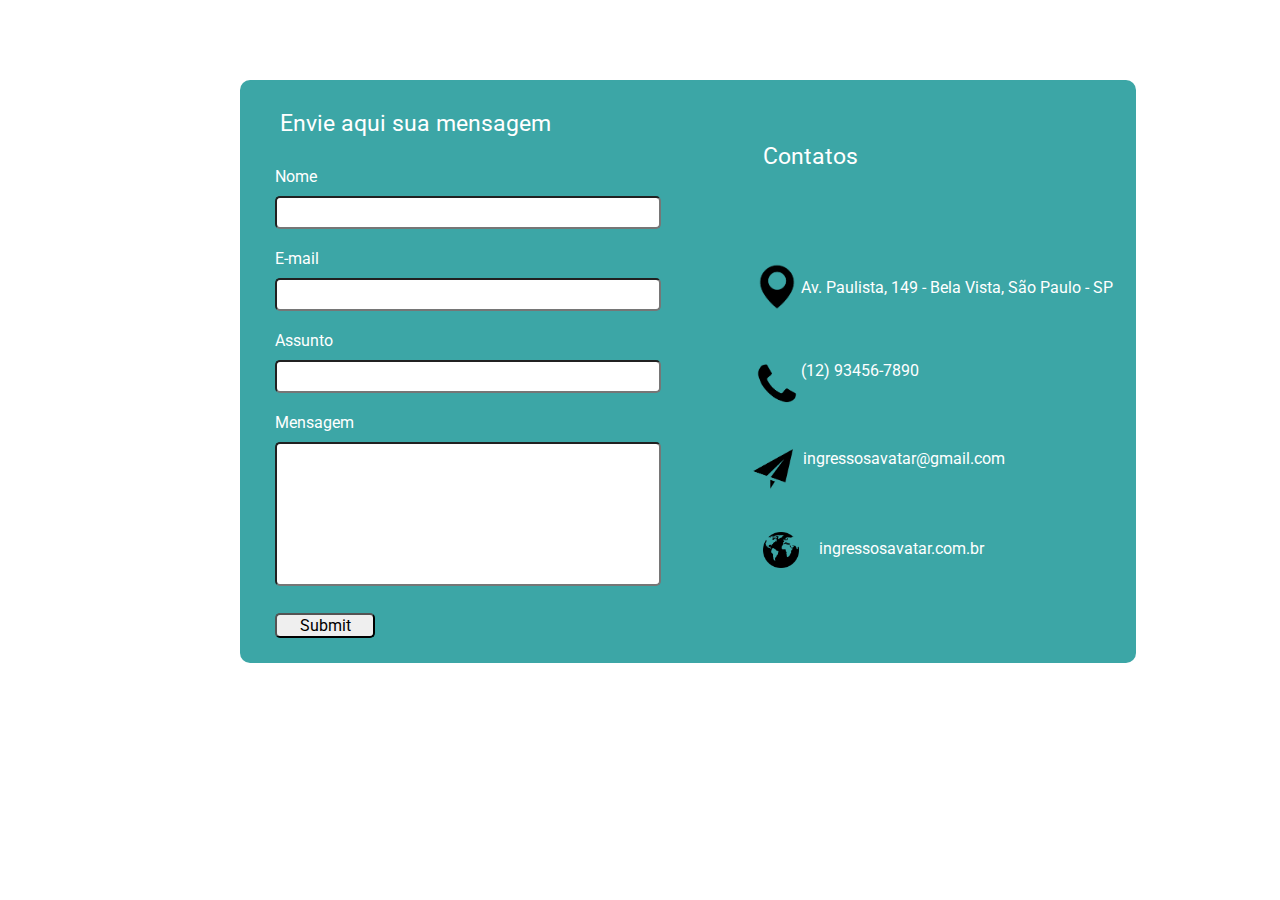
<file: informativo-AVATAR2/contatos.html>
<!DOCTYPE html>
<html lang="pt-br">
<head>
    <meta charset="UTF-8">
    <meta http-equiv="X-UA-Compatible" content="IE=edge">
    <meta name="viewport" content="width=device-width, initial-scale=1.0">
    <title>Contatos</title>
    <link rel="stylesheet" href="./style-contatos.css">
</head>
<body>
    <div class="conteudo-total">
        <div class="lado-mensagem">
            <p id="titulo">
                Envie aqui sua mensagem
            </p>

            <form class="conteudo-mensagem">
                <div class="nome">
                    <label for="name">Nome</label>
                    <input type="text" id="name" name="name">
                </div>

                <div class="email">
                    <label for="email">E-mail</label>
                    <input type="email" id="email" name="email">
                </div>

                <div class="assunto">
                    <label for="text">Assunto</label>
                    <input type="text" id="text" name="assunto">

                </div>

                <div class="mensagem">
                    <label for="mensagem">Mensagem</label>
                    <input type="text" id="mensagem" name="mensagem">
                </div>

                <div class="button" ><input  type="submit" id="button" /></div>
            </form>
        </div>

        <div class="lado-contato">
            <div class="conteudo-contato">
                <p  id="titulo" class="contato">Contatos</p>

                <div class="dados-contato">
                    <p id="endereco"><img src="./icons/checkin.png" id="endereco-icon">  Av. Paulista, 149 - Bela Vista, São Paulo - SP</p>

                    <p id="telefone"> <img src="./icons/phone.png" id="telefone-icon" /> (12) 93456-7890 </p>

                    <p id="email"> <img src="./icons/email.png" id="email-icon"> ingressosavatar@gmail.com </p>

                    <p id="site"> <img src="./icons/site.png" id="site-icon"> ingressosavatar.com.br </p>
                </div>
            </div>
        </div>
    </div>

</body>
</html>
</file>
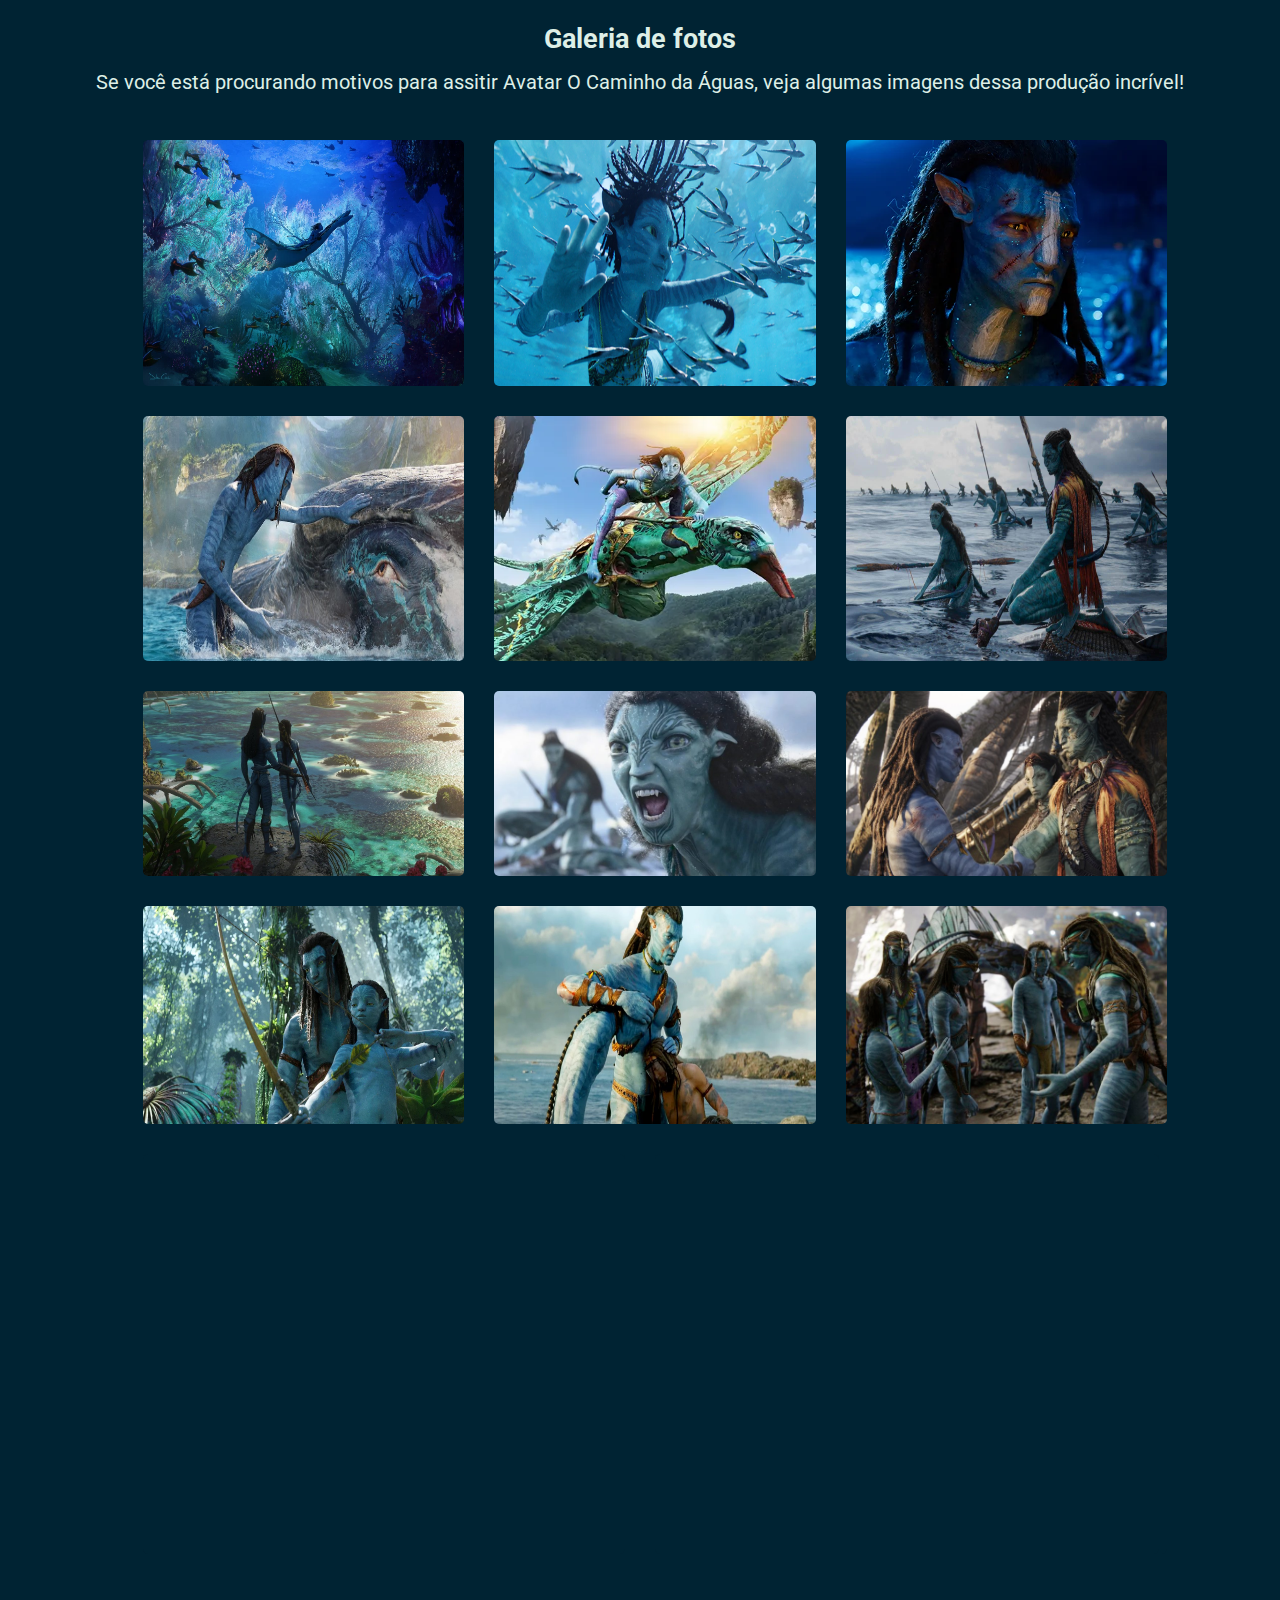
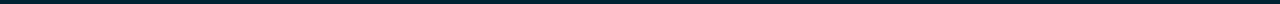
<file: informativo-AVATAR2/fotos.html>
<!DOCTYPE html>
<html lang="pt-br">
<head>
    <meta charset="UTF-8">
    <meta http-equiv="X-UA-Compatible" content="IE=edge">
    <meta name="viewport" content="width=device-width, initial-scale=1.0">
    <title>Album de fotos</title>
    <link rel="stylesheet" href="./style-fotos.css">
</head>

<body>
    <header class="cabecalho-album">
        <h2 class="titulo-pagina">Galeria de fotos</h2>
        <p class="subtitulo">Se você está procurando motivos para assitir Avatar O Caminho da Águas, veja algumas imagens dessa produção incrível! </p>
    </header>
    
    <div class="album-conteudo">
        <div class="imagens">
            <div class="card img-1 "> <img src="./images/imagem1.jpg" id="imagem-1"></div>
            <div class="card img-2"> <img src="./images/imagem2.png" id="imagem-2" ></div>
            <div class="card img-3"> <img src="./images/imagem3.webp" id="imagem-3" ></div>
            <div class="card img-4"> <img src="./images/imagem4.jpeg" id="imagem-4" ></div>
            <div class="card img-5"> <img src="./images/imagem5.webp" id="imagem-5" ></div>
            <div class="card img-6"> <img src="./images/imagem6.jpg" id="imagem-6" ></div>
            <div class="card img-7"> <img src="./images/imagem7.jpeg" id="imagem-7" ></div>
            <div class="card img-8"> <img src="./images/imagem8.jpg" id="imagem-8" ></div>
            <div class="card img-9"> <img src="./images/imagem9.jpg" id="imagem-9" ></div>
            <div class="card img-10"> <img src="./images/imagem10.webp" id="imagem-10" ></div>
            <div class="card img-11"> <img src="./images/imagem11.jpg" id="imagem-11" ></div>
            <div class="card img-12"> <img src="./images/imagem12.jpg" id="imagem-12" ></div>
            <div class="card poster-galeria1"></div>
            <div class="card poster-galeria2"></div>
    </div>
</body>
</html>
</file>
<file: informativo-AVATAR2/style-contatos.css>
@import url('https://fonts.googleapis.com/css2?family=Kdam+Thmor+Pro&family=Merienda&family=Oswald:wght@300;400&family=Roboto:wght@300;500&family=Yeon+Sung&display=swap');

* {
    margin: 0;
    padding: 0;
    list-style: none;
    text-decoration: none;
    font-family: 'Roboto', sans-serif;
}

.conteudo-total {
    width: 70%;
    height: 80%;
    margin: 80px 0 0 240px;
    border-radius: 10px;
    display: flex;
    justify-content: center;
    flex-direction: row;
    background-color: #3CA6A6;
    background-image: url(http://s2.glbimg.com/Fo7ikpKGO9iiVqfXv48248WHZVI=/e.glbimg.com/og/ed/f/original/2017/02/08/avatar1.jpg);
}

/* LADO ESQUERDO - MENSAGEM */
.lado-mensagem {
    width: 100%;
    height: 120%;
    display: flex;
    justify-content: center;
    flex-direction: column;
    color: #fff;
    padding-left: 30px;
    padding-right: 30px;
    border-radius: 5px;
}


#titulo {
    width: 300px;
    font-size: 23px;
    margin-left: 10px;
    margin-top: 30px;
}

.conteudo-mensagem {
    width: 70%;
    margin: 30px 5px 0 5px;
    display: flex;
    justify-content: start;
    flex-direction: column;

}


#name {
    width: 139%;
    height: 29px;
    margin-top: 10px;
    margin-bottom: 20px;
    border-radius: 5px;
}

#email {
    width: 139%;
    height: 29px;
    margin-top: 10px;
    margin-bottom: 20px;
    border-radius: 5px;
}

#text {
    width: 139%;
    height: 29px;
    margin-top: 10px;
    margin-bottom: 20px;
    border-radius: 5px;
}

#mensagem {
    width: 139%;
    height: 140px;
    margin-top: 10px;
    margin-bottom: 27px;
    border-radius: 5px;
}

#button {
    width: 100px;
    height: 25px;
    border-radius: 5px;
    font-size: medium;
    margin-bottom: 25px;
}

/* LADO DIREITO - CONTATO */
.lado-contato {
    width: 100%;
    height: 100%;
    margin:33px 0 0 50px;
    display: flex;
    justify-content: center;
    flex-direction: column;
}

.conteudo-contato {
    margin: 0 5px 0 10px;
    color: #fff;
}

.contato {
    margin-bottom: 0;
}

.dados-contato{
    height: 491px;
    display: flex;
    justify-content: center;
    flex-direction: column;
}

#endereco {
    display: flex;
    justify-content: start;
    align-items: center;
    padding: 20px 0;
    color: #fff;
}

#endereco-icon {
    width: 48px;
    height: 48px;
    justify-content: center;
}

#telefone {
    display: flex;
    justify-content: start;
    flex-direction: row;
    margin-top: 10px;
    padding: 20px 0;
    color: #fff;
}

#telefone-icon {
    width: 48px;
    height: 48px;
    margin: 0 0 10px 0;
    justify-content: center;
}


#email {
    display: flex;
    justify-content: start;
    flex-direction: row;
    margin-top: 10px;
    color: #fff;
}

#email-icon {
    width: 40px;
    height: 40px;
    margin: 0 10px 10px 0;
    justify-content: center;
}


#site {
    display: flex;
    justify-content: flex-start;
    align-items: center;
    margin-top: 10px;
    color: #fff;
}

#site-icon {
    width: 56px;
    height: 56px;
    margin: 14px 10px 10px 0;
    justify-content: center;
}
</file>
<file: informativo-AVATAR2/style-fotos.css>
@import url('https://fonts.googleapis.com/css2?family=Kdam+Thmor+Pro&family=Merienda&family=Oswald:wght@300;400&family=Roboto:wght@300;500&family=Yeon+Sung&display=swap');

* {
    margin: 0;
    padding: 0;
    background-color: #002333;
    list-style: none;
    text-decoration: none;
}

.cabecalho-album {
    width: 100%;
    height: 90px;
    display: flex;
    flex-direction: column;
    color: #DEEFE7;
    font-size: 20px;
    font-family: 'Roboto', sans-serif;
}

.titulo-pagina {
    display: flex;
    justify-content: center;
    font-size: 27px;
    margin-top: 23px;
}

.subtitulo {
    display: flex;
    justify-content: center;
    margin-top: 15px;
    margin-bottom: 25px;    
}

.album-conteudo {
    width: 100%;
    height: 100%;
    margin-top: 50px;
    display: flex;
    flex-direction: center;
    justify-content: space-evenly;
    margin-bottom: 50px;
}

.imagens {
    width: 80%;
    height: 100%;
    border-radius: 5px;
    margin-left: 30px;
    display: grid;
    grid-template-columns: repeat(3, 1fr);
    grid-template-rows: 900pxs;
    column-gap: 30px;
    row-gap: 30px;
}


#imagem-1 {
    width: 100%;
    height: 100%;
    border-radius: 5px;
}

#imagem-2{
    width: 100%;
    height: 100%;
    border-radius: 5px;
}
#imagem-3{
    width: 100%;
    height: 100%;
    border-radius: 5px;
}
#imagem-4{
    width: 100%;
    height: 100%;
    border-radius: 5px;
}

#imagem-5{
    width: 100%;
    height: 100%;
    border-radius: 5px;
}

#imagem-6{
    width: 100%;
    height: 100%;
    border-radius: 5px;
}

#imagem-7{
    width: 100%;
    height: 100%;
    border-radius: 5px;
}

#imagem-8{
    width: 100%;
    height: 100%;
    border-radius: 5px;
}

#imagem-9{
    width: 100%;
    height: 100%;
    border-radius: 5px;
}

#imagem-10{
    width: 100%;
    height: 100%;
    border-radius: 5px;
}

#imagem-11{
    width: 100%;
    height: 100%;
    border-radius: 5px;
}

#imagem-12{
    width: 100%;
    height: 100%;
    border-radius: 5px;
}

.card {
    width: 100%;
    height: 100%;
    border-radius: 5px;
    cursor: pointer;
    transition: 1s;
    padding: 0;
}

.card:hover {
    transform: scale(1.7);
}

.poster-galeria1 {
    background-image: url(https://leclaireur.fnac.com/wp-content/uploads/2022/12/0853425-jpg-r-1920-1080-f-jpg-q-x-xxyxx-1256x826.jpg);
    background-position: 50% 50%;
    background-size: cover;
    width: 150%;
    height: 400px;
}

.poster-galeria2 {
    background-image: url(https://cloudfront-us-east-1.images.arcpublishing.com/metroworldnews/Y5R6LV2WLFDLFO3N2OH6EOOFTE.jpg);
    background-size: cover;
    margin-left: 50%;
    width: 157%;
    height: 400px;
}
</file>
